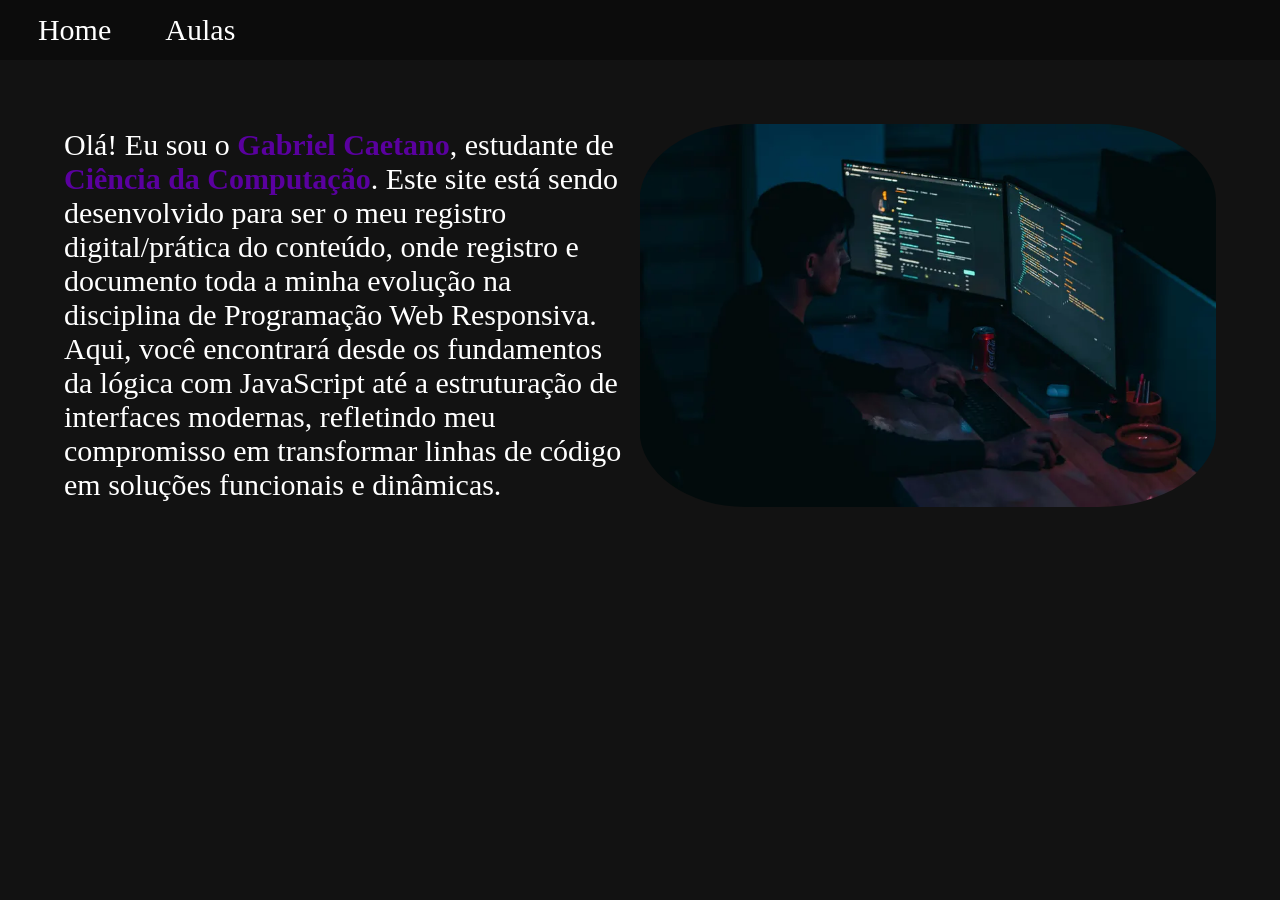
<file: index.html>
<!DOCTYPE html>
<html lang="en">

<head>
    <meta charset="UTF-8">
    <meta name="viewport" content="width=device-width, initial-scale=1.0">
    <title> Site Aulas</title>
    <link rel="stylesheet" href="css/style.css">
</head>
<nav>
    <a href="index.html"> Home</a>
    <a href="aulas.html"> Aulas</a>
</nav>

<body>
    <main>
        <section id="boasVindas">
            <p>Olá! Eu sou o <strong>Gabriel Caetano</strong>, estudante de <strong>Ciência da Computação</strong>. Este site está sendo desenvolvido para ser o
                meu registro digital/prática do conteúdo, onde registro e documento toda a minha evolução na disciplina
                de Programação Web Responsiva. Aqui, você encontrará desde os fundamentos da lógica com JavaScript até a
                estruturação de interfaces modernas, refletindo meu compromisso em transformar linhas de código em
                soluções funcionais e dinâmicas.</p>
            <img src="/img/photo-1623479322729-28b25c16b011.webp" alt="homem programando no computador">
        </section>

    </main>
    <script src="js/script.js"></script>
</body>

</html>
</file>
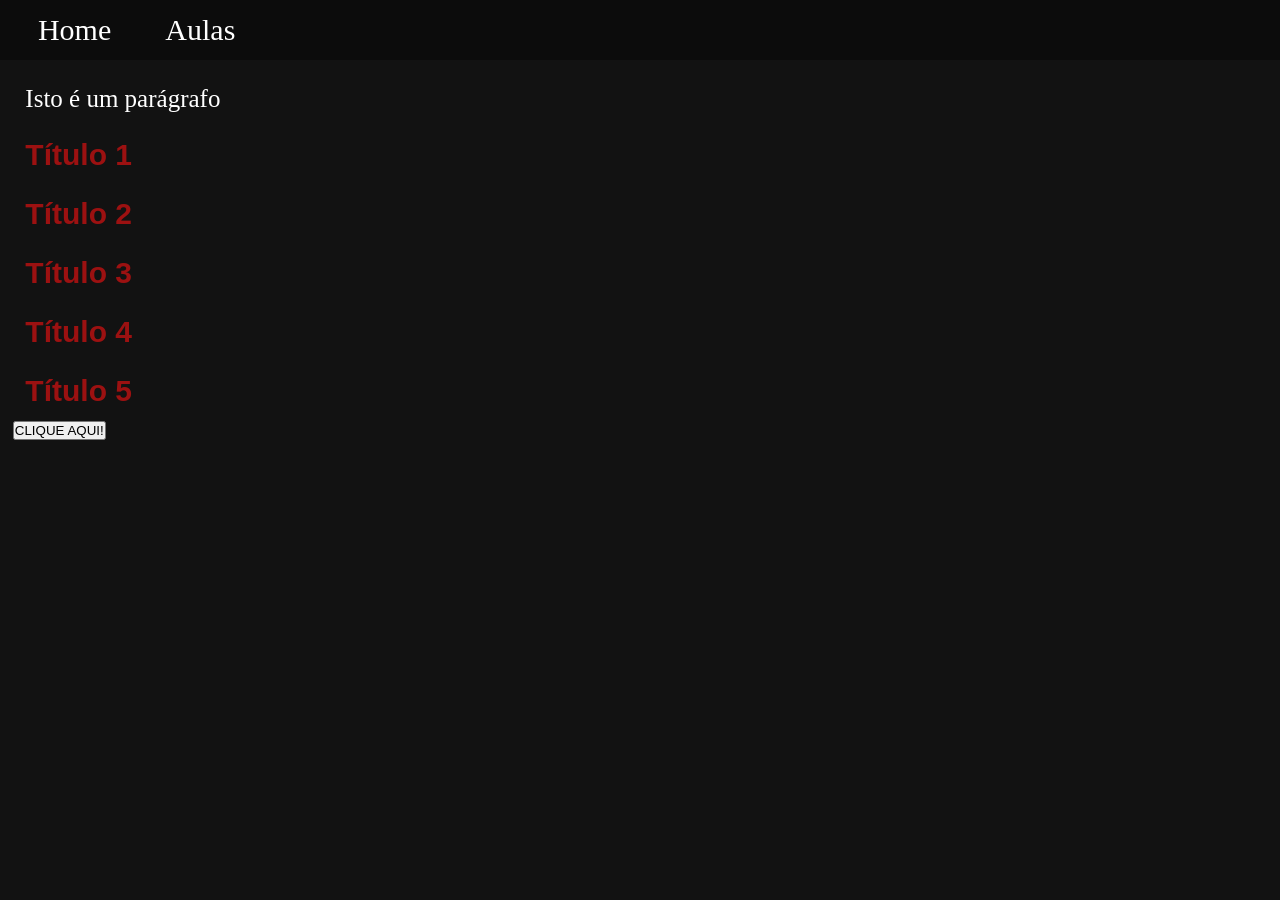
<file: aula1.html>
<!DOCTYPE html>
<html lang="en">

<head>
    <meta charset="UTF-8">
    <meta name="viewport" content="width=device-width, initial-scale=1.0">
    <title> Aulas 1 </title>
    <link rel="stylesheet" href="css/aula1.css">
</head>
<nav>
    <a href="index.html"> Home</a>
    <a href="aulas.html"> Aulas</a>
</nav>

<body>
    <main>
        <!-- Comentário em HTML-->
        <p> Isto é um parágrafo</p>
        <h1> Título 1</h1>
        <h2> Título 2</h2>
        <h3> Título 3</h3>
        <h4> Título 4</h4>
        <h5> Título 5</h5>

        <input type="button" value="CLIQUE AQUI!" id="btn1">
    </main>

    <script src="js/script.js"></script>
</body>

</html>
</file>
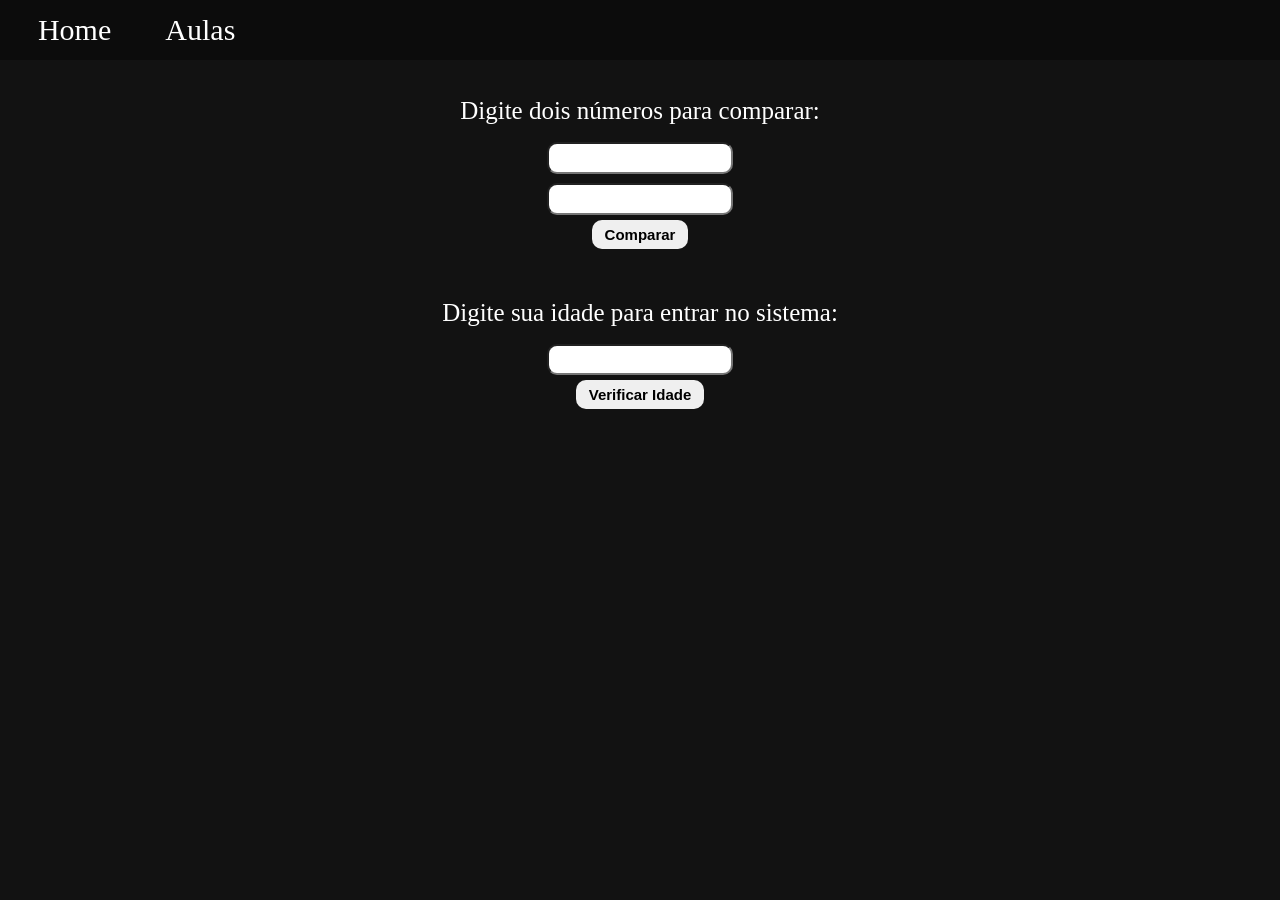
<file: aula3.html>
<!DOCTYPE html>
<html lang="en">

<head>
    <meta charset="UTF-8">
    <meta name="viewport" content="width=device-width, initial-scale=1.0">
    <title> Aulas 3 </title>
    <link rel="stylesheet" href="css/aula3.css">
</head>
<nav>
    <a href="index.html"> Home</a>
    <a href="aulas.html"> Aulas</a>
</nav>

<body>
    <main>
        <div id="principal1">
            <p>Digite dois números para comparar:</p>
            <input type="text" id="numero1">
            <input type="text" id="numero2">
            <button id="btnCompara">Comparar</button>
            <div id="resultado1"></div>


        </div>
        <div id="principal2">
            <p>Digite sua idade para entrar no sistema:</p>
            <input type="text" id="idadeUsuario">
            <button id="verificar">Verificar Idade</button>
            <div id="resultado2"></div>
        </div>

    </main>

    <script src="js/script.js"></script>
</body>

</html>
</file>
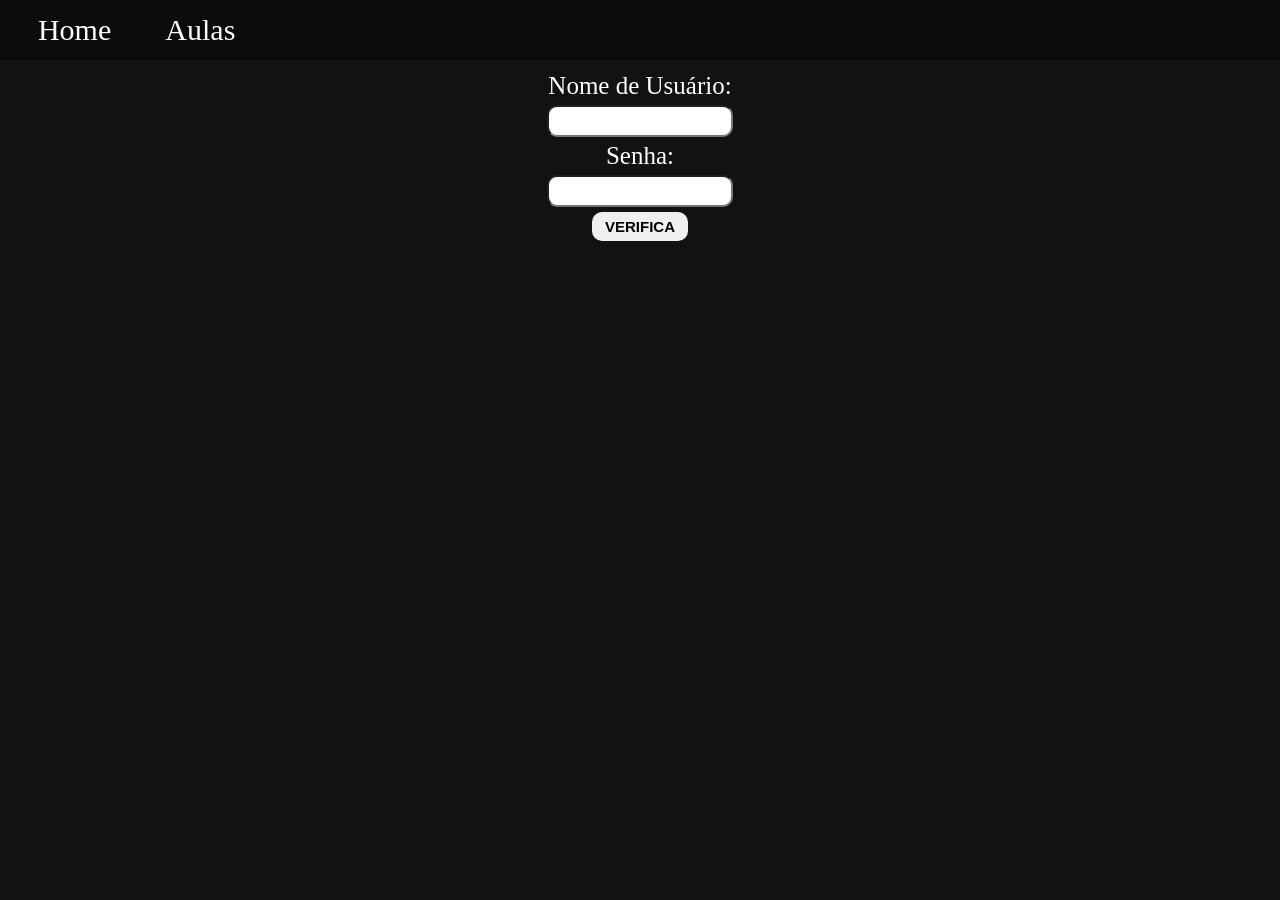
<file: aula4.html>
<!DOCTYPE html>
<html lang="en">

<head>
    <meta charset="UTF-8">
    <meta name="viewport" content="width=device-width, initial-scale=1.0">
    <title> Aulas 4 </title>
    <link rel="stylesheet" href="css/aula4.css">
</head>
<nav>
    <a href="index.html"> Home</a>
    <a href="aulas.html"> Aulas</a>
</nav>

<body>
    <main>
        <section id="principal">
            <p> Nome de Usuário:</p>
            <input type="text" id="usuario">
             <p> Senha:</p>
            <input type="password" id="senha">
            <button id="verifica"> VERIFICA </button>
        </section>
        <section id="resultado"></section>
    </main>

    <script src="js/scriptAula4.js"></script>
</body>

</html>
</file>
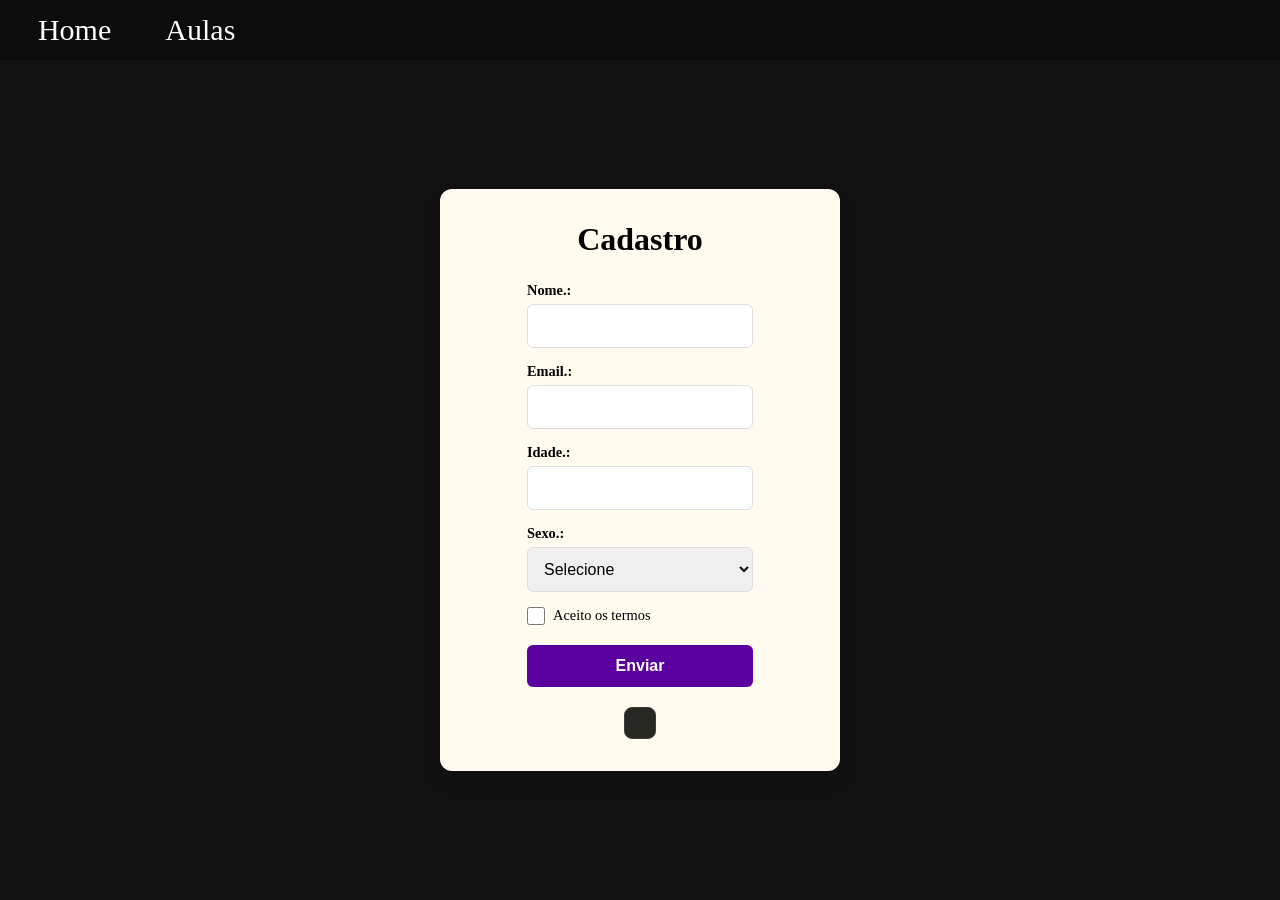
<file: aula5.html>
<!DOCTYPE html>
<html lang="pt-BR">
<head>
    <meta charset="UTF-8">
    <meta name="viewport" content="width=device-width, initial-scale=1.0">
    <title>Document</title>
    <link rel="stylesheet" href="/css/aula5.css">
</head>
<nav>
    <a href="index.html"> Home</a>
    <a href="aulas.html"> Aulas</a>
</nav>
<body>
    <div class="container">
        <h1>Cadastro</h1>
        <form id="formulario">

            <label>Nome.:</label>
            <input type="text" id="nome">

            <label>Email.:</label>
            <input type="email" id="email">

            <label>Idade.:</label>
            <input type="number" id="idade">

            <label>Sexo.:</label>
            <select id="sexo">
                <option value="">Selecione</option>
                <option>Masculino</option>
                <option>Feminino</option>
            </select>
            <label>
                <input type="checkbox" id="termos">
                Aceito os termos
            </label>

            <button type="submit">Enviar</button>


        </form>
        <div class="resultado" id="resultado"></div>
    </div>
    <script src="js/scirptAula5.js"></script>
</body>
</html>
</file>
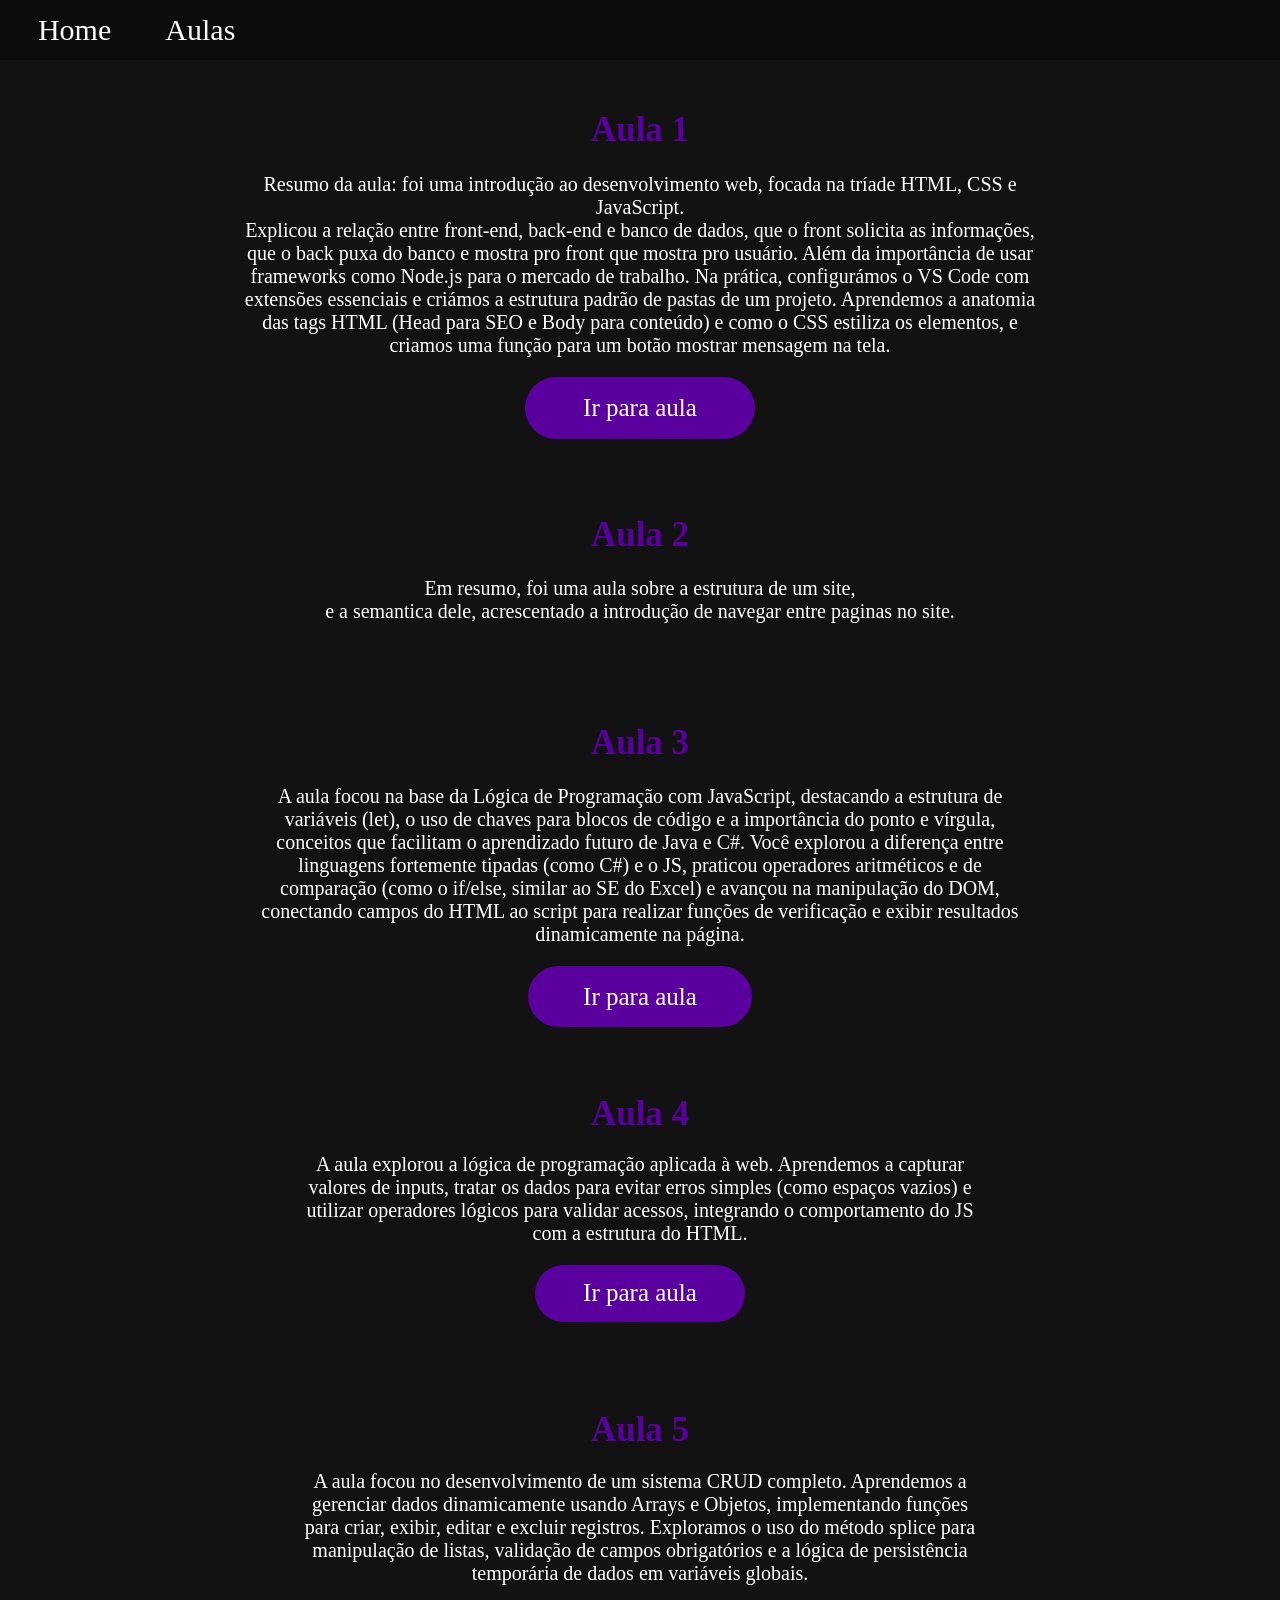
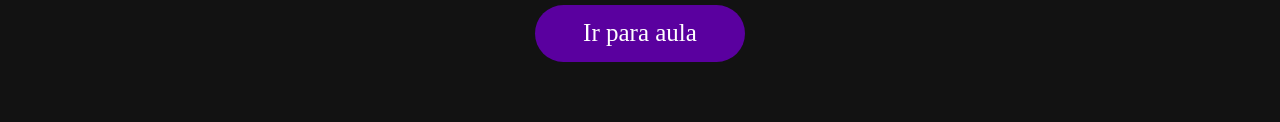
<file: aulas.html>
<!DOCTYPE html>
<html lang="en">

<head>
    <meta charset="UTF-8">
    <meta name="viewport" content="width=device-width, initial-scale=1.0">
    <title> Aulas</title>
    <link rel="stylesheet" href="css/aulas.css">
</head>
<nav>
    <a href="index.html"> Home</a>
    <a href="aulas.html"> Aulas</a>
</nav>

<body>
    <main>
        <section id="aulas">
            <section id="aula1">
                <h2> Aula 1</h2>
                <p> Resumo da aula: foi uma introdução ao desenvolvimento web, focada na tríade HTML, CSS e JavaScript.
                    <br>
                    Explicou a relação entre front-end, back-end e banco de dados, que o front solicita as informações,
                    que
                    o back puxa do banco e mostra pro front que mostra pro usuário. Além da importância de usar
                    frameworks
                    como Node.js para o mercado de trabalho. Na prática, configurámos o VS Code com extensões essenciais
                    e
                    criámos a estrutura padrão de pastas de um projeto. Aprendemos a anatomia das tags HTML (Head para
                    SEO e
                    Body para conteúdo) e como o CSS estiliza os elementos, e criamos uma função para um botão mostrar
                    mensagem na tela.</p>
                <a href="aula1.html" id="btnAula1">Ir para aula</a>
            </section>

            <section id="aula2">
                <h2> Aula 2</h2>
                <p> Em resumo, foi uma aula sobre a estrutura de um site,<br> e a semantica dele, acrescentado a
                    introdução de
                    navegar entre paginas no site.</p>
            </section>

            <section id="aula3">
                <h2> Aula 3</h2>
                <p> A aula focou na base da Lógica de Programação com JavaScript, destacando a estrutura de variáveis
                    (let), o uso de chaves para blocos de código e a importância do ponto e vírgula, conceitos que
                    facilitam o aprendizado futuro de Java e C#. Você explorou a diferença entre linguagens fortemente
                    tipadas (como C#) e o JS, praticou operadores aritméticos e de comparação (como o if/else, similar
                    ao SE do Excel) e avançou na manipulação do DOM, conectando campos do HTML ao script para realizar
                    funções de verificação e exibir resultados dinamicamente na página.</p>
                <a href="aula3.html" id="btnAula3">Ir para aula</a>

                
            <section id="aula4">
                <h2> Aula 4</h2>
                <p> A aula explorou a lógica de programação aplicada à web. Aprendemos a capturar valores de inputs, tratar os dados para evitar erros simples (como espaços vazios) e utilizar operadores lógicos para validar acessos, integrando o comportamento do JS com a estrutura do HTML.</p>
                <a href="aula4.html" id="btnAula4">Ir para aula</a>
            </section>

             <section id="aula5">
                <h2> Aula 5</h2>
                <p> A aula focou no desenvolvimento de um sistema CRUD completo. Aprendemos a gerenciar dados 
        dinamicamente usando Arrays e Objetos, implementando funções para criar, exibir, editar 
        e excluir registros. Exploramos o uso do método splice para manipulação de listas, 
        validação de campos obrigatórios e a lógica de persistência temporária de dados em variáveis globais.</p>
                <a href="aula5.html" id="btnAula5">Ir para aula</a>
            </section>
        </section>
    </main>

    <script src="js/script.js"></script>
</body>

</html>
</file>
<file: css/style.css>
/*---------------  CSS BASE ----------------- */

* {
    margin: 0;
    padding: 0;
}

body {
    background-color: #121212
}

nav {
    background-color: rgb(12, 12, 12);
    padding: 1%;
}

nav a {
    color: white;
    font-size: 30px;
    /* superior | direita | inferior | esquerda */
    padding: 2%;
    text-decoration-line: none;
}

nav a:hover {
    color: #5a009f;
    transition: 0.3s;
}


p {
    color: white;
    font-size: 30px;
}

#boasVindas {
    display: flex;
    padding: 5%;
    align-items: center;
}

strong {
    color: #5a009f;
}

#boasVindas img {
    border-radius: 20%;
    border-color: white;
    padding-left: 1%;
    width: 50%;
}
</file>
<file: css/aula1.css>
* {
    margin: 0;
    padding: 0;
}

body {
    background-color: rgb(18, 18, 18)
}

nav {
    background-color: rgb(12, 12, 12);
    padding: 1%;
}

nav a {
    color: white;
    font-size: 30px;
    /* superior | direita | inferior | esquerda */
    padding: 2%;
    text-decoration-line: none;
}

nav a:hover {
    color:  rgb(90, 0, 159);
    transition: 0.3s;
}

/*---------------  CSS aula 1 ----------------- */
main {
    margin: 1%;
}

p {
    font-family: 'Times New Roman', cursive;
    font-size: 25px;
    color: white;
    padding: 1%;
}


h1,
h2,
h3,
h4,
h5 {
    font-family: 'Arial', cursive;
    font-size: 30px;
    color: rgb(156, 17, 17);
    padding: 1%;
}
</file>
<file: css/aula3.css>
* {
    margin: 0;
    padding: 0;
}

body {
    background-color: rgb(18, 18, 18)
}

nav {
    background-color: rgb(12, 12, 12);
    padding: 1%;
}

nav a {
    color: white;
    font-size: 30px;
    /* superior | direita | inferior | esquerda */
    padding: 2%;
    text-decoration-line: none;
}

nav a:hover {
    color: rgb(90, 0, 159);
    transition: 0.3s;
}

/*---------------  CSS aula 3 ----------------- */
main {
    margin: 1%;
}

p {
    font-family: 'Times New Roman', cursive;
    font-size: 25px;
    color: white;
    padding: 1%;
}


#resultado1,
#resultado2 {
    color: #00ff00;
    /* Cor verde vibrante para o resultado */
    padding-top: 1%;
    font-size: 25px;
}

#principal1,
#principal2 {
    display: flex;
    padding: 1%;
    flex-direction: column;
    /* Coloca os itens um abaixo do outro */
    align-items: center;
    /* Centraliza horizontalmente */
    text-align: center;
}

#numero1,
#numero2 {
    padding: 0.5% 0% 0.5% 1%;
    margin: 0.4%;
    border-radius: 10px;
}

#btnCompara {
    padding: 0.5% 1% 0.5% 1%;
    border-radius: 10px;
    font-size: 15px;
    font-weight: bold;
    color: rgb(0, 0, 0);
    border: none;
}

#btnCompara:hover {
    background-color: rgb(58, 0, 102);
    transition: 0.5s;
    color: white;
    border: none;
}

#idadeUsuario {
    padding: 0.5% 0% 0.5% 1%;
    margin: 0.4%;
    border-radius: 10px;
}

#verificar {
    padding: 0.5% 1% 0.5% 1%;
    border-radius: 10px;
    font-size: 15px;
    font-weight: bold;
    color: rgb(0, 0, 0);
     border: none;
}

#verificar:hover{
      background-color: rgb(58, 0, 102);
    transition: 0.5s;
    color: white;
    border: none;
}
</file>
<file: css/aula4.css>
* {
    margin: 0;
    padding: 0;
}

body {
    background-color: rgb(18, 18, 18)
}

nav {
    background-color: rgb(12, 12, 12);
    padding: 1%;
}

nav a {
    color: white;
    font-size: 30px;
    /* superior | direita | inferior | esquerda */
    padding: 2%;
    text-decoration-line: none;
}

nav a:hover {
    color: rgb(90, 0, 159);
    transition: 0.3s;
}

/*---------------  CSS aula 4 ----------------- */

main {
    padding: 1%;
    font-family: 'Times New Roman', cursive;
    font-size: 25px;
    color: white;
    padding: 1%;
}

#principal {
    display: flex;
    flex-direction: column;
    /* Coloca os itens um abaixo do outro */
    align-items: center;
    /* Centraliza horizontalmente */
    text-align: center;
}

#principal input {
    padding: 0.5% 0% 0.5% 1%;
    margin: 0.4%;
    border-radius: 10px;
    padding: 0.5% 0% 0.5% 1%;
    margin: 0.4%;
    border-radius: 10px;
}

#principal input:focus {
    outline: 2px solid rgb(255, 255, 255); /* Usa o roxo que você já definiu no hover */
}

#resultado {
    padding-top: 2%;
    color: white;
    display: flex;
    flex-direction: column;
    /* Coloca os itens um abaixo do outro */
    align-items: center;
    /* Centraliza horizontalmente */
    text-align: center;
}

#principal button {
    padding: 0.5% 1% 0.5% 1%;
    border-radius: 10px;
    font-size: 15px;
    font-weight: bold;
    color: rgb(0, 0, 0);
    border: none;
}
</file>
<file: css/aula5.css>
/* Importando uma fonte moderna */
@import url('https://fonts.googleapis.com/css2?family=Inter:wght@400;600&display=swap');

* {
    margin: 0;
    padding: 0;
    box-sizing: border-box;
}


nav {
    background-color: rgb(12, 12, 12);
    padding: 1%;

}

nav a {
    color: white;
    font-size: 30px;
    /* superior | direita | inferior | esquerda */
    padding: 2%;
    text-decoration-line: none;
}

nav a:hover {
    color: rgb(90, 0, 159);
    transition: 0.3s;
}



body {

    background-color: #121212;
    min-height: 100vh;
    /* Adições para centralização real: */
    display: flex;
    flex-direction: column; /* Faz o nav ficar em cima e o container embaixo */
}




.container {
      display: flex;
    justify-content: center;
    align-items: center;
    flex-direction: column;
    background: #fffbef;
    padding: 2rem;
    border-radius: 12px;
    box-shadow: 0 10px 25px rgba(0, 0, 0, 0.1);
    width: 100%;
    max-width: 400px;   
    margin: auto;
}

h1 {
    color: #000000;
    margin-bottom: 1.5rem;
    text-align: center;
    font-weight: 600;
}

#formulario {
    display: flex;
    flex-direction: column;
}

label {
    margin-bottom: 5px;
    font-size: 0.9rem;
    color: #000000;
    font-weight: 600;
}

input[type="text"],
input[type="email"],
input[type="number"],
select {
    padding: 12px;
    margin-bottom: 15px;
    border: 1px solid #ddd;
    border-radius: 6px;
    font-size: 1rem;
    transition: border-color 0.3s ease;
    outline: none;
}

input:focus, select:focus {
    border-color: #5a009f
}

/* Estilizando o Checkbox */
label:has(input[type="checkbox"]) {
    display: flex;
    align-items: center;
    gap: 8px;
    font-weight: 400;
    cursor: pointer;
    margin-bottom: 20px;
}

input[type="checkbox"] {
    width: 18px;
    height: 18px;
    cursor: pointer;
}

button {
    background-color: #5a009f;
    color: white;
    padding: 12px;
    border: none;
    border-radius: 6px;
    font-size: 1rem;
    font-weight: 600;
    cursor: pointer;
    transition: background-color 0.3s ease, transform 0.1s ease;
}

button:hover {
    background-color: #3a0066;
}

button:active {
    transform: scale(0.98);
}

/* Espaço para o resultado */
.resultado {
    margin-top: 20px;
    padding: 15px;
    border-radius: 8px;
    background-color: #272822; /* Fundo escuro estilo Monokai */
    color: #f8f8f2;            /* Texto claro */
    font-family: 'Courier New', Courier, monospace; /* Fonte monoespaçada */
    font-size: 0.85rem;
    line-height: 1.4;
    overflow-x: auto;          /* Adiciona scroll horizontal se o JSON for longo */
    border: 1px solid #3e3e3e;
    text-align: left;          /* JSON nunca deve ser centralizado */
    /*visibility: hidden;*/
}

/* Garante que as quebras de linha e espaços do JSON sejam respeitados */
.resultado pre {
    white-space: pre-wrap;     
    word-wrap: break-word;
    margin: 0;
}
</file>
<file: css/aulas.css>
/*---------------  CSS BASE ----------------- */

* {
    margin: 0;
    padding: 0;
}

body {
    background-color: rgb(18, 18, 18)
}

nav {
    background-color: rgb(12, 12, 12);
    padding: 1%;
}

nav a {
    color: white;
    font-size: 30px;
    /* superior | direita | inferior | esquerda */
    padding: 2%;
    text-decoration-line: none;
}

nav a:hover {
    color:  rgb(90, 0, 159);
    transition: 0.3s;
}

main {
    margin: 1%;
}

#aulas p {
    width: 70%;
    font-size: 20px;
    padding-top: 2%;
    color: white
}

#aulas h2 {
    font-weight: bold;
    font-size: 35px;
    color:  rgb(90, 0, 159);
    text-decoration-line: none;
    
}


/*---------------  aula 1 ----------------- */
#aula1 {
    margin: 4% 4% 0% 4%;
    display: flex;
    flex-direction: column; /* Coloca os itens um abaixo do outro */
    align-items: center;    /* Centraliza horizontalmente */
    text-align: center;
}


#btnAula1 {
    background-color: #5a009f;
    color: white;
    padding: 1.5% 5% 1.5% 5%;
    border-radius: 50px;
    font-size: 25px;
    text-decoration-line: none;
    display: inline-block;
    margin-top: 20px;
}

#btnAula1:hover {
    background-color: #3a0066;
    transition: 0.5s;
}


/*---------------  aula 2 ----------------- */
#aula2 {
    margin: 4% 4% 0% 4%;
    padding: 2%;
    display: flex;
    flex-direction: column; /* Coloca os itens um abaixo do outro */
    align-items: center;    /* Centraliza horizontalmente */
    text-align: center;
}


/*---------------  aula 3 ----------------- */
#aula3 {
    margin: 4% 4% 0% 4%;
    padding: 2%;
    display: flex;
    flex-direction: column; /* Coloca os itens um abaixo do outro */
    align-items: center;    /* Centraliza horizontalmente */
    text-align: center;
}



#btnAula3 {
    background-color: rgb(90, 0, 159);
    color: white;
    padding: 1.5% 5% 1.5% 5%;
    border-radius: 50px;
    font-size: 25px;
    text-decoration-line: none;
    display: inline-block;
    margin-top: 20px;
}

#btnAula3:hover {
    background-color: rgb(58, 0, 102);
    transition: 0.5s;
}

/*---------------  aula 4 ----------------- */
#aula4 {
    margin: 4% 4% 0% 4%;
    padding: 2%;
    display: flex;
    flex-direction: column;     
    align-items: center;    
    text-align: center;
}



#btnAula4 {
    background-color: rgb(90, 0, 159);
    color: white;
    padding: 1.5% 5% 1.5% 5%;
    border-radius: 50px;
    font-size: 25px;
    text-decoration-line: none;
    display: inline-block;
    margin-top: 20px;
}

#btnAula4:hover {
    background-color: rgb(58, 0, 102);
    transition: 0.5s;
}

/*---------------  aula 4 ----------------- */
#aula5 {
    margin: 4% 4% 0% 4%;
    padding: 2%;
    display: flex;
    flex-direction: column;     
    align-items: center;    
    text-align: center;
}



#btnAula5 {
    background-color: rgb(90, 0, 159);
    color: white;
    padding: 1.5% 5% 1.5% 5%;
    border-radius: 50px;
    font-size: 25px;
    text-decoration-line: none;
    display: inline-block;
    margin-top: 20px;
}

#btnAula5:hover {
    background-color: rgb(58, 0, 102);
    transition: 0.5s;
}
</file>
